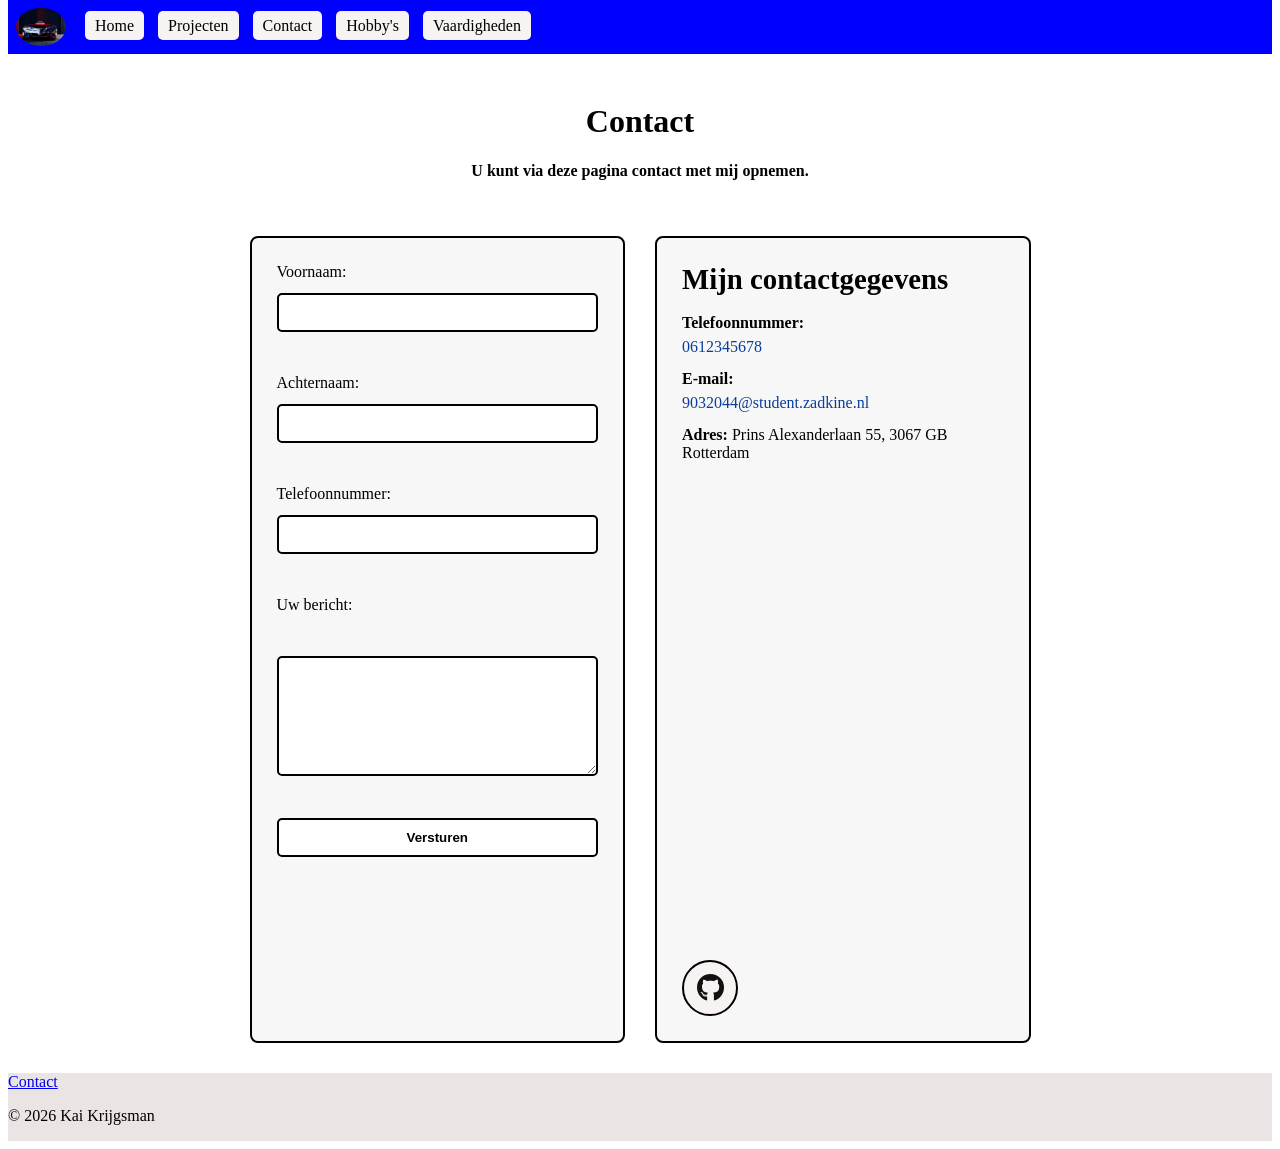
<file: Contacten.html>
<!DOCTYPE html>
<html lang="nl">
<head>
    <title>Portfolio van Kai</title>
        <link rel="stylesheet" href="style3.css">
        <link rel="stylesheet" href="https://cdnjs.cloudflare.com/ajax/libs/font-awesome/5.15.3/css/all.min.css">
    <script src="allePagina.js" defer></script>
</head>
<body>
    <nav class="navbar">
        <img id="b" src="foto's/b.jpg" alt="Hypercar van BMW">
        <a onclick="indexlog()" href="index.html">Home</a>
        <a onclick="projectenlog()" href="./index.html#projecten">Projecten</a>
        <a onclick="contactlog()" href="Contacten.html">Contact</a>
        <a onclick="hobbylog()" href="hobby's.html">Hobby's</a>
        <a onclick="vaardighedenlog()" href="vaardigheden.html">Vaardigheden</a>

    </nav>

<main class="bk">
<h1>Contact</h1>
<p><strong>U kunt via deze pagina contact met mij opnemen.</strong></p>
</main>

<div class="div0">
    <section class="form">
<form id="form1">
  <label for="fname">Voornaam:</label>
  <input type="text" id="fname" name="fname"><br/>
  <label for="lname">Achternaam:</label>
  <input type="text" id="lname" name="lname"><br/>
  <label for="numbr">Telefoonnummer:</label>
  <input type="number" id="tel" name="numbr"><br/>
  <label for="info">Uw bericht:</label><br/>
    <textarea id="info" name="info" rows="4" cols="30"></textarea> <br/>
   <input id="knop" type="submit" value="Versturen">
</form>
</section>

<div class="info">
    <h2 id="h21">Mijn contactgegevens</h2>

    <p><strong>Telefoonnummer:</strong></p>
    <a href="tel: +31 6 12345678">0612345678</a>

    <p><strong>E-mail:</strong></p>
<a href="mailto:9032044@student.zadkine.nl">9032044@student.zadkine.nl</a>

<p><strong>Adres:</strong> Prins Alexanderlaan 55, 3067 GB Rotterdam</p>
<iframe src="https://www.google.com/maps/embed?pb=!1m18!1m12!1m3!1d2459.058817535211!2d4.548638612111189!3d51.95111887180048!2m3!1f0!2f0!3f0!3m2!1i1024!2i768!4f13.1!3m3!1m2!1s0x47c5cd3c66c593ad%3A0x37ff53ecda71ac07!2sTechniek%20College%20Rotterdam!5e0!3m2!1sen!2snl!4v1790860225188!5m2!1sen!2snl" width="600" height="450" style="border:0;" allowfullscreen="" loading="lazy" referrerpolicy="strict-origin-when-cross-origin"></iframe>


<a id="git" href="https://github.com/Kaikrijg" target="_blank" title="GitHub"><i class="fab fa-github icon"></i></a>
</div>
</div>

<footer id="contacten">
    <a onclick="contactlog()" href="Contacten.html">Contact</a>
    <p id="con">© 2026 Kai Krijgsman</p>
</footer>



</body>
</html>
</file>
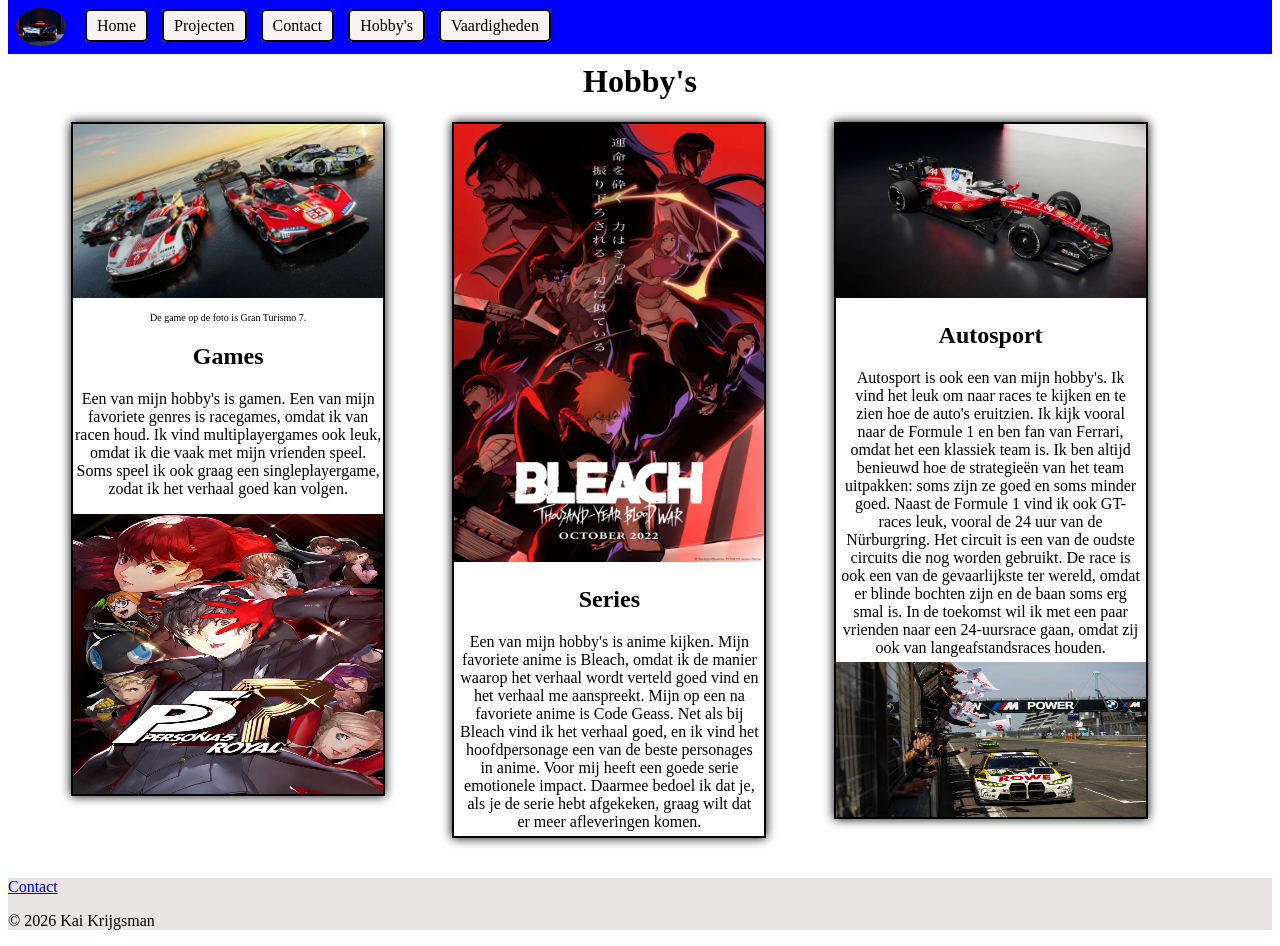
<file: hobby's.html>
<!doctype html>
<html lang="nl">
  <head>
    <title>Portfolio van Kai</title>
    <link rel="stylesheet" href="style2.css" />
    <script src="allePagina.js" defer></script>
  </head>

  <body>
    <nav class="navbar">
      <img id="b" src="foto's/b.jpg" alt="Hypercar van BMW">
      <a onclick="indexlog()" href="index.html">Home</a>
      <a onclick="projectenlog()" href="index.html#projecten">Projecten</a>
      <a onclick="contactlog()" href="Contacten.html">Contact</a>
      <a onclick="hobbylog()" href="hobby's.html">Hobby's</a>
      <a onclick="vaardighedenlog()" href="vaardigheden.html">Vaardigheden</a>
    </nav>

    <h1>Hobby's</h1>

    <section class="games">
      <img id="foto1h" src="foto's/gt7.jpg" alt="Gran Turismo 7" />
      <p id="smoltekst">De game op de foto is Gran Turismo 7.</p>

      <h2 id="h2games">Games</h2>
      <p id="tekst-gamen">
        Een van mijn hobby's is gamen. Een van mijn favoriete genres is racegames,
        omdat ik van racen houd. Ik vind multiplayergames ook leuk, omdat ik die
        vaak met mijn vrienden speel. Soms speel ik ook graag een singleplayergame,
        zodat ik het verhaal goed kan volgen.
      </p>

      <img id="fgames" src="foto's/per.jpg" alt="Persona 5" />
    </section>

    <section class="series">
      <img id="sfoto" src="foto's/bl.jpg" alt="Bleach" />
      <h2 id="h2series">Series</h2>

      <p id="tekst-series">
        Een van mijn hobby's is anime kijken. Mijn favoriete anime is Bleach,
        omdat ik de manier waarop het verhaal wordt verteld goed vind en het
        verhaal me aanspreekt. Mijn op een na
        favoriete anime is Code Geass. Net als bij Bleach vind ik het verhaal
        goed, en ik vind het hoofdpersonage een van de beste personages in anime. Voor mij
        heeft een goede serie emotionele impact. Daarmee bedoel ik dat je, als
        je de serie hebt afgekeken, graag wilt dat er meer afleveringen komen.
      </p>
    </section>



<section class="motorsport">
<img id="fer" src="foto's/fer.jpg" alt="Ferrari" />
<h2 id="msh2">Autosport</h2>

<p id="msp">
    Autosport is ook een van mijn hobby's. Ik vind het leuk om naar races te kijken en te zien hoe de auto's eruitzien.
    Ik kijk vooral naar de Formule 1 en ben fan van Ferrari, omdat het een klassiek team is. Ik ben altijd benieuwd hoe de strategieën van het team uitpakken: soms zijn ze goed en soms minder goed.
    Naast de Formule 1 vind ik ook GT-races leuk, vooral de 24 uur van de Nürburgring. Het circuit is een van de oudste circuits die nog worden gebruikt. De race is ook een van de gevaarlijkste ter wereld, omdat er blinde bochten zijn en de baan soms erg smal is.
    In de toekomst wil ik met een paar vrienden naar een 24-uursrace gaan, omdat zij ook van langeafstandsraces houden.
</p>

<img id="bmw" src="foto's/bmw.jpg" alt="BMW">


</section>


  <footer id="contacten">
    <a onclick="contactlog()" href="Contacten.html">Contact</a>
    <p id="con">© 2026 Kai Krijgsman</p>
</footer>

</body>
</html>
</file>
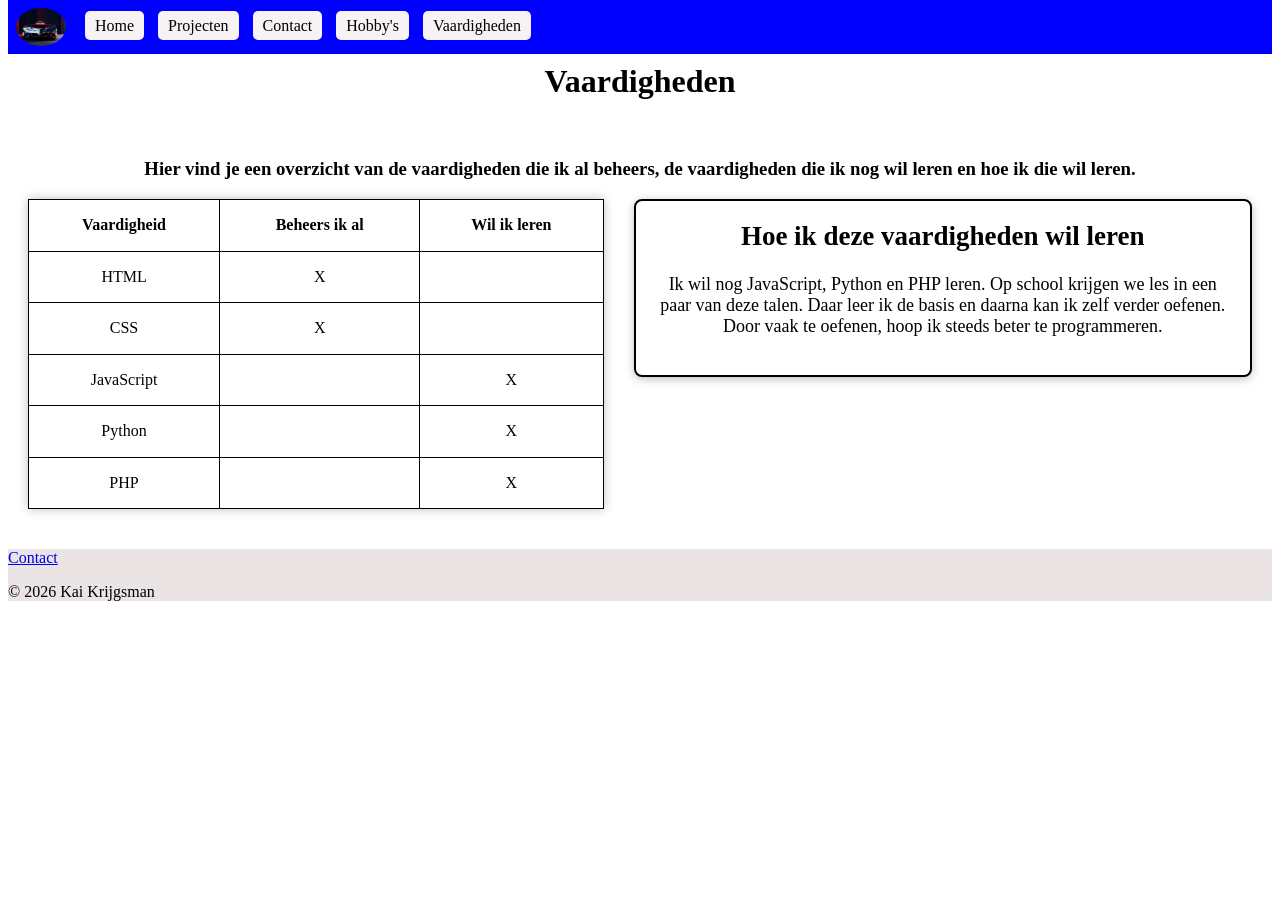
<file: vaardigheden.html>
<!DOCTYPE html>
<html lang="nl">
    <head>
        <title>Portfolio van Kai</title>
        <link rel="stylesheet" href="style4.css">
        <link rel="stylesheet" href="https://cdnjs.cloudflare.com/ajax/libs/font-awesome/5.15.3/css/all.min.css">
        <script src="allePagina.js" defer></script>
    </head>
    <body>
        <nav class="navbar">
        <img id="b" src="foto's/b.jpg" alt="Hypercar van BMW">
        <a onclick="indexlog()" href="index.html">Home</a>
        <a onclick="projectenlog()" href="./index.html#projecten">Projecten</a>
        <a onclick="contactlog()" href="Contacten.html">Contact</a>
        <a onclick="hobbylog()" href="hobby's.html">Hobby's</a>
        <a onclick="vaardighedenlog()" href="vaardigheden.html">Vaardigheden</a>
    </nav>

<h1 id="h1vaardigheden">Vaardigheden</h1>
<br class="vaardigheden">
<h3 id="p2">Hier vind je een overzicht van de vaardigheden die ik al beheers, de vaardigheden die ik nog wil leren en hoe ik die wil leren.</h3>

<div class="row">
    <table class="table">
        <tr>
            <th class="td">Vaardigheid</th>
            <th class="td">Beheers ik al</th>
            <th class="td">Wil ik leren</th>
        </tr>
        <tr>
            <td class="td">HTML</td>
            <td class="td"> X</td>
            <td class="td"> </td>
        </tr>
        <tr>
            <td class="td">CSS</td>
            <td class="td"> X</td>
            <td class="td"> </td>
        </tr>
        <tr>
            <td class="td">JavaScript</td>
            <td class="td"> </td>
            <td class="td"> X</td>
        </tr>
        <tr>
            <td class="td">Python</td>
            <td class="td"> </td>
            <td class="td"> X</td> 
        </tr>
        <tr>
            <td class="td">PHP</td>
            <td class="td"> </td>
            <td class="td"> X</td>
        </tr>
    </table>

    <div class="h2">
        <h2>Hoe ik deze vaardigheden wil leren</h2>
        <p>Ik wil nog JavaScript, Python en PHP leren. Op school krijgen we les in een paar van deze talen. Daar leer ik de basis en daarna kan ik zelf verder oefenen. Door vaak te oefenen, hoop ik steeds beter te programmeren.</p>
    </div>
</div>

<footer id="contacten">
    <a onclick="contactlog()" href="Contacten.html">Contact</a>
    <p id="con">© 2026 Kai Krijgsman</p>
</footer>


</body>
</html>
</file>
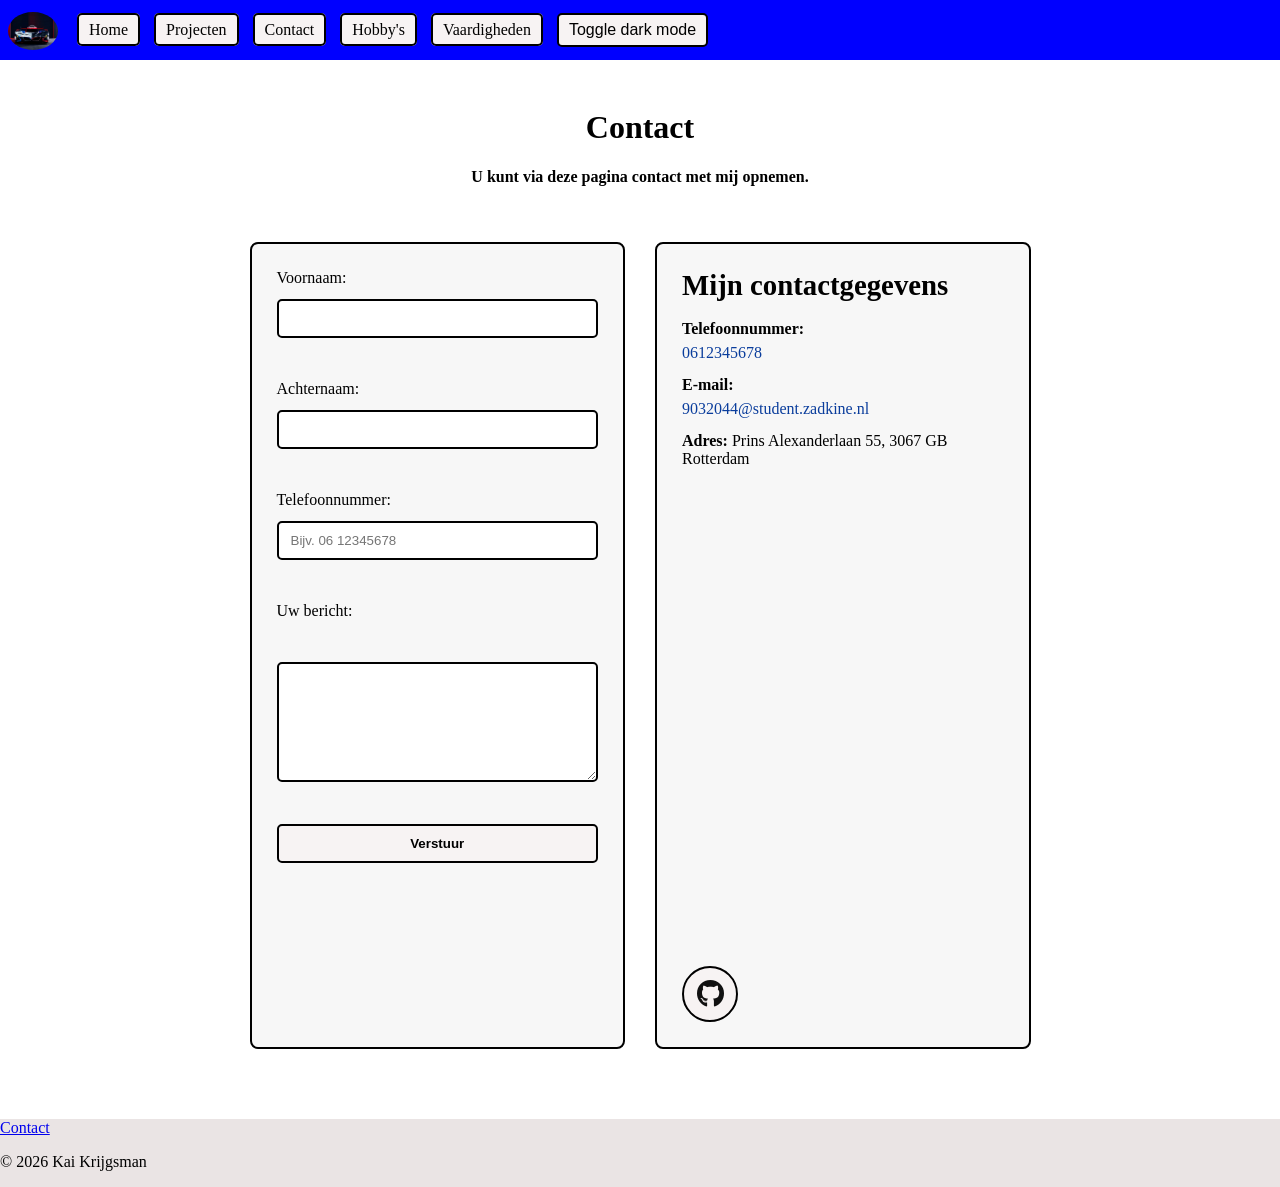
<file: html/Contacten.html>
<!DOCTYPE html>
<html lang="nl">
<head>
    <title>Portfolio van Kai</title>
        <link rel="stylesheet" href="../css/contacten.css">
        <link rel="stylesheet" href="https://cdnjs.cloudflare.com/ajax/libs/font-awesome/5.15.3/css/all.min.css">
        <script src="../javascript/allePagina.js" defer></script>
        <script src="../javascript/contact.js" defer></script>
        <link rel="stylesheet" href="../css/all.css">
        <link rel="stylesheet" href="../css/dark.css">


</head>
<body>
    <nav class="navbar">
        <img id="b" src="../foto's/b.jpg" alt="Hypercar van BMW">
        <a onclick="indexlog()" href="index.html">Home</a>
        <a onclick="projectenlog()" href="index.html#projecten">Projecten</a>
        <a onclick="contactlog()" href="Contacten.html">Contact</a>
        <a onclick="hobbylog()" href="hobby's.html">Hobby's</a>
        <a onclick="vaardighedenlog()" href="vaardigheden.html">Vaardigheden</a>
        <button id="dark" onclick="myFunction()">Toggle dark mode</button>


    </nav>

<main class="bk">
<h1>Contact</h1>
<p><strong>U kunt via deze pagina contact met mij opnemen.</strong></p>
</main>

<div class="div0">
    <section class="form">
<form id="form1">
  <label for="fname">Voornaam:</label>
  <input type="text" id="fname" name="fname"><br/>
  <label for="lname">Achternaam:</label>
  <input type="text" id="lname" name="lname"><br/>
  <label for="tel">Telefoonnummer:</label>
  <input type="tel" id="tel" name="tel" autocomplete="tel" inputmode="numeric" placeholder="Bijv. 06 12345678" oninput="this.value = this.value.replace(/[^0-9]/g, '')"><br/>
  <label for="info">Uw bericht:</label><br/>
    <textarea id="info" name="info" rows="4" cols="30"></textarea> <br/>
<button onclick="submitForm()" type="button" id="verstuur">Verstuur</button></form>
</section>

<div class="info">
    <h2 id="h21">Mijn contactgegevens</h2>

    <p><strong>Telefoonnummer:</strong></p>
    <a href="tel:+31612345678">0612345678</a>

    <p><strong>E-mail:</strong></p>
<a href="mailto:9032044@student.zadkine.nl">9032044@student.zadkine.nl</a>

<p><strong>Adres:</strong> Prins Alexanderlaan 55, 3067 GB Rotterdam</p>
<iframe src="https://www.google.com/maps/embed?pb=!1m18!1m12!1m3!1d2459.058817535211!2d4.548638612111189!3d51.95111887180048!2m3!1f0!2f0!3f0!3m2!1i1024!2i768!4f13.1!3m3!1m2!1s0x47c5cd3c66c593ad%3A0x37ff53ecda71ac07!2sTechniek%20College%20Rotterdam!5e0!3m2!1sen!2snl!4v1790860225188!5m2!1sen!2snl" width="600" height="450" style="border:0;" allowfullscreen="" loading="lazy" referrerpolicy="strict-origin-when-cross-origin"></iframe>


<a onclick="klik()" id="git" href="https://github.com/Kaikrijg" target="_blank" title="GitHub"><i class="fab fa-github icon"></i></a>
</div>
</div>

<footer id="contacten">
    <a onclick="contactlog()" href="Contacten.html">Contact</a>
    <p id="con">© 2026 Kai Krijgsman</p>
</footer>



</body>
</html>
</file>
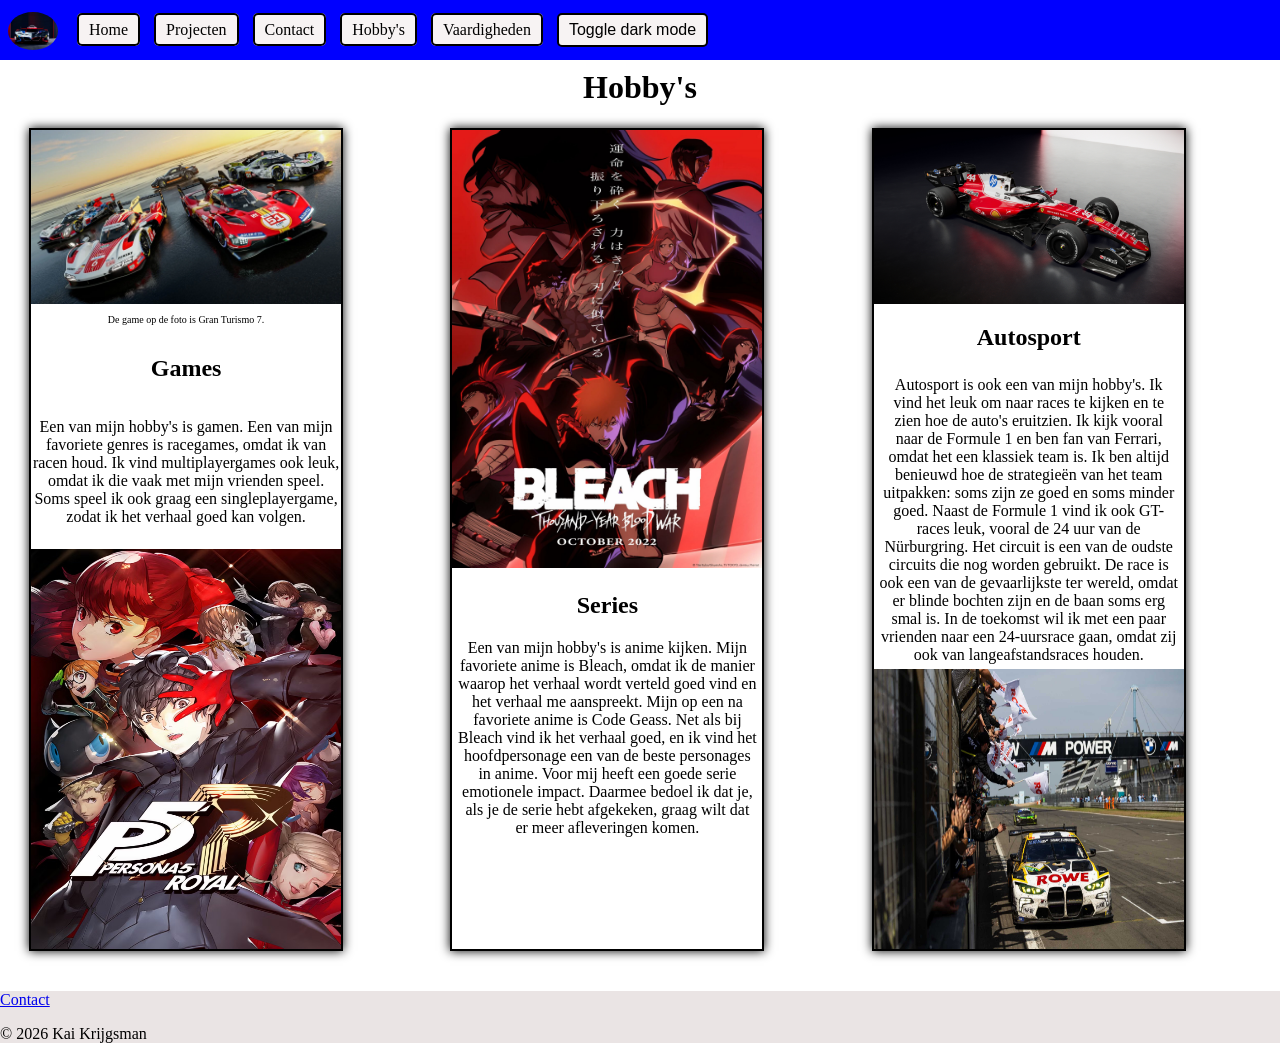
<file: html/hobby's.html>
<!doctype html>
<html lang="nl">
  <head>
    <title>Portfolio van Kai</title>
    <link rel="stylesheet" href="../css/hobby's.css" />
    <link rel="stylesheet" href="../css/all.css">
    <link rel="stylesheet" href="../css/dark.css">
    <script src="../javascript/allePagina.js" defer></script>
    
  </head>

  <body>
    <nav class="navbar">
      <img id="b" src="../foto's/b.jpg" alt="Hypercar van BMW">
      <a onclick="indexlog()" href="index.html">Home</a>
      <a onclick="projectenlog()" href="index.html#projecten">Projecten</a>
      <a onclick="contactlog()" href="Contacten.html">Contact</a>
      <a onclick="hobbylog()" href="hobby's.html">Hobby's</a>
      <a onclick="vaardighedenlog()" href="vaardigheden.html">Vaardigheden</a>
      <button id="dark" onclick="myFunction()">Toggle dark mode</button>

    </nav>

    <h1>Hobby's</h1>

    <div class="hobby-boxen">
    <section class="games">
      <img id="foto1h" src="../foto's/gt7.jpg" alt="Gran Turismo 7" />
      <p id="smoltekst">De game op de foto is Gran Turismo 7.</p>

      <h2 id="h2games">Games</h2>
      <p id="tekst-gamen">
        Een van mijn hobby's is gamen. Een van mijn favoriete genres is racegames,
        omdat ik van racen houd. Ik vind multiplayergames ook leuk, omdat ik die
        vaak met mijn vrienden speel. Soms speel ik ook graag een singleplayergame,
        zodat ik het verhaal goed kan volgen.
      </p>

      <img id="fgames" src="../foto's/per.jpg" alt="Persona 5" />
    </section>

    <section class="series">
      <img id="sfoto" src="../foto's/bl.jpg" alt="Bleach" />
      <h2 id="h2series">Series</h2>

      <p id="tekst-series">
        Een van mijn hobby's is anime kijken. Mijn favoriete anime is Bleach,
        omdat ik de manier waarop het verhaal wordt verteld goed vind en het
        verhaal me aanspreekt. Mijn op een na
        favoriete anime is Code Geass. Net als bij Bleach vind ik het verhaal
        goed, en ik vind het hoofdpersonage een van de beste personages in anime. Voor mij
        heeft een goede serie emotionele impact. Daarmee bedoel ik dat je, als
        je de serie hebt afgekeken, graag wilt dat er meer afleveringen komen.
      </p>
    </section>



<section class="motorsport">
<img id="fer" src="../foto's/fer.jpg" alt="Ferrari" />
<h2 id="msh2">Autosport</h2>

<p id="msp">
    Autosport is ook een van mijn hobby's. Ik vind het leuk om naar races te kijken en te zien hoe de auto's eruitzien.
    Ik kijk vooral naar de Formule 1 en ben fan van Ferrari, omdat het een klassiek team is. Ik ben altijd benieuwd hoe de strategieën van het team uitpakken: soms zijn ze goed en soms minder goed.
    Naast de Formule 1 vind ik ook GT-races leuk, vooral de 24 uur van de Nürburgring. Het circuit is een van de oudste circuits die nog worden gebruikt. De race is ook een van de gevaarlijkste ter wereld, omdat er blinde bochten zijn en de baan soms erg smal is.
    In de toekomst wil ik met een paar vrienden naar een 24-uursrace gaan, omdat zij ook van langeafstandsraces houden.
</p>

<img id="bmw" src="../foto's/bmw.jpg" alt="BMW">


</section>
    </div>




  <footer id="contacten">
    <a onclick="contactlog()" href="Contacten.html">Contact</a>
    <p id="con">© 2026 Kai Krijgsman</p>
</footer>

</body>
</html>
</file>
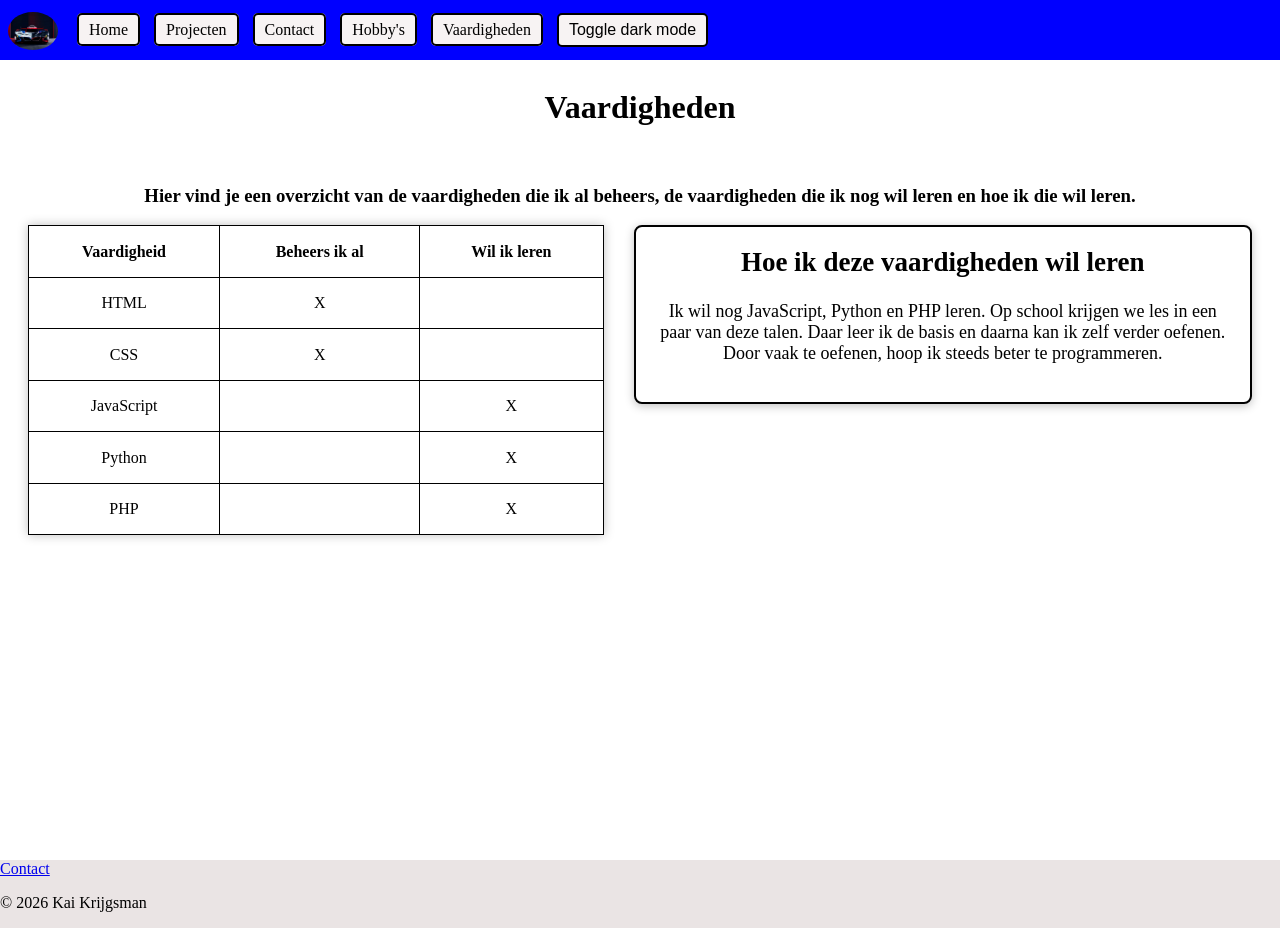
<file: html/vaardigheden.html>
<!DOCTYPE html>
<html lang="nl">
    <head>
        <title>Portfolio van Kai</title>
        <link rel="stylesheet" href="../css/vaardigheden.css">
        <link rel="stylesheet" href="../css/all.css">
        <link rel="stylesheet" href="https://cdnjs.cloudflare.com/ajax/libs/font-awesome/5.15.3/css/all.min.css">
        <script src="../javascript/allePagina.js" defer></script>
        <link rel="stylesheet" href="../css/dark.css">
    </head>
    <body>
        <nav class="navbar">
        <img id="b" src="../foto's/b.jpg" alt="Hypercar van BMW">
        <a onclick="indexlog()" href="index.html">Home</a>
        <a onclick="projectenlog()" href="index.html#projecten">Projecten</a>
        <a onclick="contactlog()" href="Contacten.html">Contact</a>
        <a onclick="hobbylog()" href="hobby's.html">Hobby's</a>
        <a onclick="vaardighedenlog()" href="vaardigheden.html">Vaardigheden</a>
        <button id="dark" onclick="myFunction()">Toggle dark mode</button>

    </nav>

<h1 id="h1vaardigheden">Vaardigheden</h1>
<br class="vaardigheden">
<h3 id="p2">Hier vind je een overzicht van de vaardigheden die ik al beheers, de vaardigheden die ik nog wil leren en hoe ik die wil leren.</h3>

<div class="row">
    <table class="table">
        <tr>
            <th class="td">Vaardigheid</th>
            <th class="td">Beheers ik al</th>
            <th class="td">Wil ik leren</th>
        </tr>
        <tr>
            <td class="td">HTML</td>
            <td class="td"> X</td>
            <td class="td"> </td>
        </tr>
        <tr>
            <td class="td">CSS</td>
            <td class="td"> X</td>
            <td class="td"> </td>
        </tr>
        <tr>
            <td class="td">JavaScript</td>
            <td class="td"> </td>
            <td class="td"> X</td>
        </tr>
        <tr>
            <td class="td">Python</td>
            <td class="td"> </td>
            <td class="td"> X</td> 
        </tr>
        <tr>
            <td class="td">PHP</td>
            <td class="td"> </td>
            <td class="td"> X</td>
        </tr>
    </table>

    <div class="h2">
        <h2>Hoe ik deze vaardigheden wil leren</h2>
        <p>Ik wil nog JavaScript, Python en PHP leren. Op school krijgen we les in een paar van deze talen. Daar leer ik de basis en daarna kan ik zelf verder oefenen. Door vaak te oefenen, hoop ik steeds beter te programmeren.</p>
    </div>
</div>
<br/>
<footer id="contacten">
    <a onclick="contactlog()" href="Contacten.html">Contact</a>
    <p id="con">© 2026 Kai Krijgsman</p>
</footer>


</body>
</html>
</file>
<file: style3.css>
body {
    display: flex;
    flex-direction: column;
    min-height: 100vh;
}

.navbar {
    width: 100%;
    box-sizing: border-box;
    margin-bottom: 20px;
    margin-top: -20px;
    padding: 8px;
    text-align: left;
    position: sticky;
    top: 0;
    background-color: blue;
}



#b {
    width: 50px;
    border-radius: 50%;
    border: none;
    box-shadow: none;
    margin-right: 10px;
    vertical-align: middle;
}

.navbar a {
    margin: 5px;
    padding: 6px 10px;
    color: #000;
    text-decoration: none;
    background: #f7f3f3;
    border-radius: 5px;
}

.navbar a:hover,
#knop:hover,
#git:hover {
    background: rgb(242, 7, 7);
    color: #000;
}

.bk {
    text-align: center;
    padding: 20px 20px 10px;
}

.div0 {
    display: flex;
    justify-content: center;
    gap: 30px;
    padding: 30px 5%;
    max-width: 1200px;
    margin: 0 auto;
}

.form,
.info {
    background: #f7f7f7;
    border: 2px solid #000;
    border-radius: 8px;
    padding: 25px;
    box-sizing: border-box;
}

.form{
    width: 100%;
}
#form1 {
    display: flex;
    flex-direction: column;
    gap: 12px;
}

#form1 input,
#form1 textarea {
    width: 100%;
    box-sizing: border-box;
    padding: 10px 12px;
    border: 2px solid #000;
    border-radius: 5px;
    background: #fff;
}

#form1 textarea {
    min-height: 120px;
    resize: vertical;
}

#knop {
    width: auto;
    padding: 10px 18px;
    background: #f7f3f3;
    color: #000;
    font-weight: 700;
    border: 2px solid #000;
    border-radius: 5px;
    cursor: pointer;
}

#h21 {
    margin: 0 0 18px;
    font-size: 1.8rem;
}

.info p { margin: 14px 0 6px; }

.info a {
    color: #0a3d9c;
    text-decoration: none;
}

.info iframe {
    width: 100%;
    border: 0;
    border-radius: 5px;
    margin-top: 18px;
    min-height: 220px;
}

#git {
    display: inline-flex;
    align-items: center;
    justify-content: center;
    width: 52px;
    height: 52px;
    margin-top: 20px;
    border-radius: 50%;
    border: 2px solid #000;
    background: #f7f3f3;
    color: #111;
    font-size: 28px;
    text-decoration: none;
}

.info{
    width: 100%;
}


#contacten{
    background-color: #eae4e4;
    width: 100%;
    height: auto;
    margin-top: auto;
    display:block;
}

@media (max-width: 700px) {
    .div0 {
        flex-direction: column;
        
    }
}
</file>
<file: style2.css>
h1 {
    text-align: center;

}

.navbar {
    width: 100%;
    box-sizing: border-box;
    margin-bottom: 20px;
    margin-top: -20px;
    padding: 8px;
    text-align: left;
    position: sticky;
    top: 0;
    background-color: blue;
}

#b{
    height: auto;
    width: 50px;
    border-radius: 50%;
    border: none;
    box-shadow: none;
    margin-right: 10px;
    display: inline-block;
    vertical-align: middle;
}

.navbar a {
    margin: 5px;
    padding: 6px 10px;
    color: black;
    font-size: 16px;
    text-decoration: none;
    border: 2px solid rgb(0, 00, 00);
    background-color: #f7f3f3;
    border-radius: 5px;    
}

.navbar a:hover {
    background-color: rgb(242, 7, 7);
    color: rgb(0, 0, 0);
}

.navbar{
    transition-duration: 0.1;
}


#foto1h{
    width: 310px;
    height: auto;
  
}

.games{
    border: 2px solid rgb(0, 00, 00);
    height: auto;
    width: 310px;
    display: inline-block;
    vertical-align: top;
    margin-left: 5%;
    box-shadow: 0 0 10px black;
}

#tekst-gamen{
    text-align:center;
  
}

#fgames{
    width: 310px;
    height: 280px;
    display: block;
  
}
#h2games{
    text-align: center;
}
#smoltekst{
    text-align: center;
    font-size: 10px;
}

.series{
    border: 2px solid rgb(0, 00, 00);
    height: auto;
    width: 310px;
    display: inline-block;
    vertical-align: top;
    margin-left: 5%;
    box-shadow: 0 0 10px black;

}

#sfoto
{
    width: 310px;
    height: auto;
  
}
#h2series{
    text-align: center;
}

#tekst-series{
    text-align:center;
    margin: 5px;
  
}

.motorsport {
    border: 2px solid rgb(0, 00, 00);
    height: auto;
    width: 310px;
    display: inline-block;
    vertical-align: top;
    margin-left: 5%;
    box-shadow: 0 0 10px black;
    
}

#fer{
    width: 310px;
    height: auto;
  
}

#msh2{
    text-align: center;
}

#msp{
    text-align: center;
    margin: 5px;
}

#bmw{
    width: 310px;
height: 155px;
display: block;
}

#contacten{
    background-color: #eae4e4;
    width: 100%;
    height: auto;
    margin-top: 40px;
    display:block;
}

@media (max-width: 700px) {
    .games{
        width: 100%;
        margin-left: 0;
        margin-bottom: 20px;

    }
     .series{
        width: 100%;
        margin-left: 0;
        margin-bottom: 20px;

     }
      .motorsport {
        width: 100%;
        margin-left: 0;
        margin-bottom: 20px;
    }
}
</file>
<file: style4.css>
.navbar {
    width: 100%;
    box-sizing: border-box;
    margin-bottom: 20px;
    margin-top: -20px;
    padding: 8px;
    text-align: left;
    position: sticky;
    top: 0;
    background-color: blue;
}

#b {
    width: 50px;
    border-radius: 50%;
    border: none;
    box-shadow: none;
    margin-right: 10px;
    vertical-align: middle;
}

.navbar a {
    margin: 5px;
    padding: 6px 10px;
    color: #000;
    text-decoration: none;
    background: #f7f3f3;
    border-radius: 5px;
}

.navbar a:hover,
#knop:hover,
#git:hover {
    background: rgb(242, 7, 7);
    color: #000;
}

.row {
    display: flex;
    align-items: flex-start;
    gap: 30px;
    padding: 0 20px;
}

.table {
    position: relative;
    width: 100%;
    flex: 1;
    border: 1px solid black;
    border-collapse: collapse;
    background: #fff;
    height: 310px;
    box-shadow: 0 0px 10px rgba(0, 0, 0, 0.25);
    
}

.td {
    border: 1px solid black;
}

.h2 {
    flex: 1;
    text-align: center;
    padding: 20px;
    border: 2px solid rgb(0, 0, 0);
    border-radius: 8px;
    background: #fff;
    box-sizing: border-box;
    box-shadow: 0 2px 10px rgba(0, 0, 0, 0.25);
    font-size: 18px;
}

.h2 h2 {
    margin-top: 0;
}

.td{
    text-align:center;
}
#p2{
    text-align:center;
}

#h1vaardigheden{
    text-align:center;
}


#contacten{
    background-color: #eae4e4;
    width: 100%;
    height: auto;
    margin-top: 40px;
    display:block;
}

@media (max-width: 700px) {
    .row {
        flex-direction: column;
        padding: 10px;
    }

    .table{
         width: 100%;
        margin-bottom: 20px;
    }

     .h2 {
        width: 100%;
        margin-bottom: 20px;
    }
}
</file>
<file: css/contacten.css>
body {
    display: flex;
    flex-direction: column;
    min-height: 100vh;
}


#knop:hover,
#git:hover {
    background: rgb(242, 7, 7);
    color: #000;
}

.bk {
    text-align: center;
    padding: 20px 20px 10px;
}

.div0 {
    display: flex;
    justify-content: center;
    gap: 30px;
    padding: 30px 5%;
    max-width: 1200px;
    margin: 0 auto;
}

.form,
.info {
    background: #f7f7f7;
    border: 2px solid #000;
    border-radius: 8px;
    padding: 25px;
    box-sizing: border-box;
}

.form{
    width: 100%;
}
#form1 {
    display: flex;
    flex-direction: column;
    gap: 12px;
}

#form1 input,
#form1 textarea {
    width: 100%;
    box-sizing: border-box;
    padding: 10px 12px;
    border: 2px solid #000;
    border-radius: 5px;
    background: #fff;
}

#form1 textarea {
    min-height: 120px;
    resize: vertical;
}

#knop {
    width: auto;
    padding: 10px 18px;
    background: #f7f3f3;
    color: #000;
    font-weight: 700;
    border: 2px solid #000;
    border-radius: 5px;
    cursor: pointer;
}

#h21 {
    margin: 0 0 18px;
    font-size: 1.8rem;
}

.info p { margin: 14px 0 6px; }

.info a {
    color: #0a3d9c;
    text-decoration: none;
}

.info iframe {
    width: 100%;
    border: 0;
    border-radius: 5px;
    margin-top: 18px;
    min-height: 220px;
}

#git {
    display: inline-flex;
    align-items: center;
    justify-content: center;
    width: 52px;
    height: 52px;
    margin-top: 20px;
    border-radius: 50%;
    border: 2px solid #000;
    background: #f7f3f3;
    color: #111;
    font-size: 28px;
    text-decoration: none;
}

.info{
    width: 100%;
}


#contacten{
    background-color: #eae4e4;
    width: 100%;
    height: auto;
    margin-top: auto;
    display:block;
    margin-bottom: -20px;
}

#verstuur {
    width: auto;
    padding: 10px 18px;
    background: #f7f3f3;
    color: #000;
    font-weight: 700;
    border: 2px solid #000;
    border-radius: 5px;
    cursor: pointer;
}



@media (max-width: 700px) {
    .div0 {
        flex-direction: column;
        
    }
}
</file>
<file: css/all.css>
.navbar {
    width: 101.3%;
    box-sizing: border-box;
    margin-bottom: 20px;
    margin-top: -20px;
    padding: 8px;
    text-align: left;
    position: sticky;
    top: 0;
    background-color: blue;
    margin-left: -8px;
    margin-right: -8px;
}

.navbar #dark{
    margin: 5px;
    padding: 6px 10px;
    color: black;
    font-size: 16px;
    text-decoration: none;
    border: 2px solid rgb(0, 00, 00);
    background-color: #f7f3f3;
    border-radius: 5px;    
}

#b{
    height: auto;
    width: 50px;
    border-radius: 50%;
    border: none;
    box-shadow: none;
    margin-right: 10px;
    display: inline-block;
    vertical-align: middle;
}

.navbar a {
    margin: 5px;
    padding: 6px 10px;
    color: black;
    font-size: 16px;
    text-decoration: none;
    border: 2px solid rgb(0, 00, 00);
    background-color: #f7f3f3;
    border-radius: 5px;    
}

.navbar a:hover {
    background-color: rgb(242, 7, 7);
    color: rgb(0, 0, 0);
}
.navbar #dark:hover {
    background-color: rgb(242, 7, 7);
    color: rgb(0, 0, 0);
}
.navbar{
    transition-duration: 0.1s;
}


#contacten{
    background-color: #eae4e4;
    width: 101.3%;
    height: auto;
    margin-top: 40px;
    display:block;
    margin-bottom: -20px;
    margin-left: -8px;
    margin-right: -8px;
}
</file>
<file: css/dark.css>
.dark-mode {
    background-color: #121212;
    color: #f2f2f2;
    
}

.dark-mode .navbar a,
.dark-mode #f1,
.dark-mode #projecten,
.dark-mode .vaardigheden,
.dark-mode .progameer-toekomst,
.dark-mode main {
    border-color: white;
}

.dark-mode #contacten {
    background-color: #1b1b1b;
    color: white;
    border-top: 1px solid white;
}


.dark-mode .div0 {
    background-color: #121212;
    color: black;
}


.dark-mode .table {
    background-color: #1b1b1b;
    color: white;
    border-color: white;
}

.dark-mode .h2 {
    background-color: #1b1b1b;
    color: white;
    border-color: white;
}
</file>
<file: css/vaardigheden.css>
body {
    display: flex;
    flex-direction: column;
    min-height: 100vh;
}

.navbar a:hover,
#knop:hover,
#git:hover {
    background: rgb(242, 7, 7);
    color: #000;
}

.row {
    display: flex;
    align-items: flex-start;
    gap: 30px;
    padding: 0 20px;
}

.table {
    position: relative;
    width: 100%;
    flex: 1;
    border: 1px solid black;
    border-collapse: collapse;
    background: #fff;
    height: 310px;
    box-shadow: 0 0px 10px rgba(0, 0, 0, 0.25);
    
}

.td {
    border: 1px solid black;
}

.h2 {
    flex: 1;
    text-align: center;
    padding: 20px;
    border: 2px solid rgb(0, 0, 0);
    border-radius: 8px;
    background: #fff;
    box-sizing: border-box;
    box-shadow: 0 2px 10px rgba(0, 0, 0, 0.25);
    font-size: 18px;
}

.h2 h2 {
    margin-top: 0;
}

.td{
    text-align:center;
}
#p2{
    text-align:center;
}

#h1vaardigheden{
    text-align:center;
}


#contacten{
    background-color: #eae4e4;
    width: 100%;
    height: auto;
    margin-top: 100px;
    display:block;
    margin-bottom: -30px;
}

@media (max-width: 700px) {
    .row {
        flex-direction: column;
        padding: 10px;
    }

    .table{
         width: 100%;
        margin-bottom: 20px;
    }

     .h2 {
        width: 100%;
        margin-bottom: 20px;
    }
}

body #contacten {
    margin-top: auto;
    margin-bottom: -20;
}
</file>
